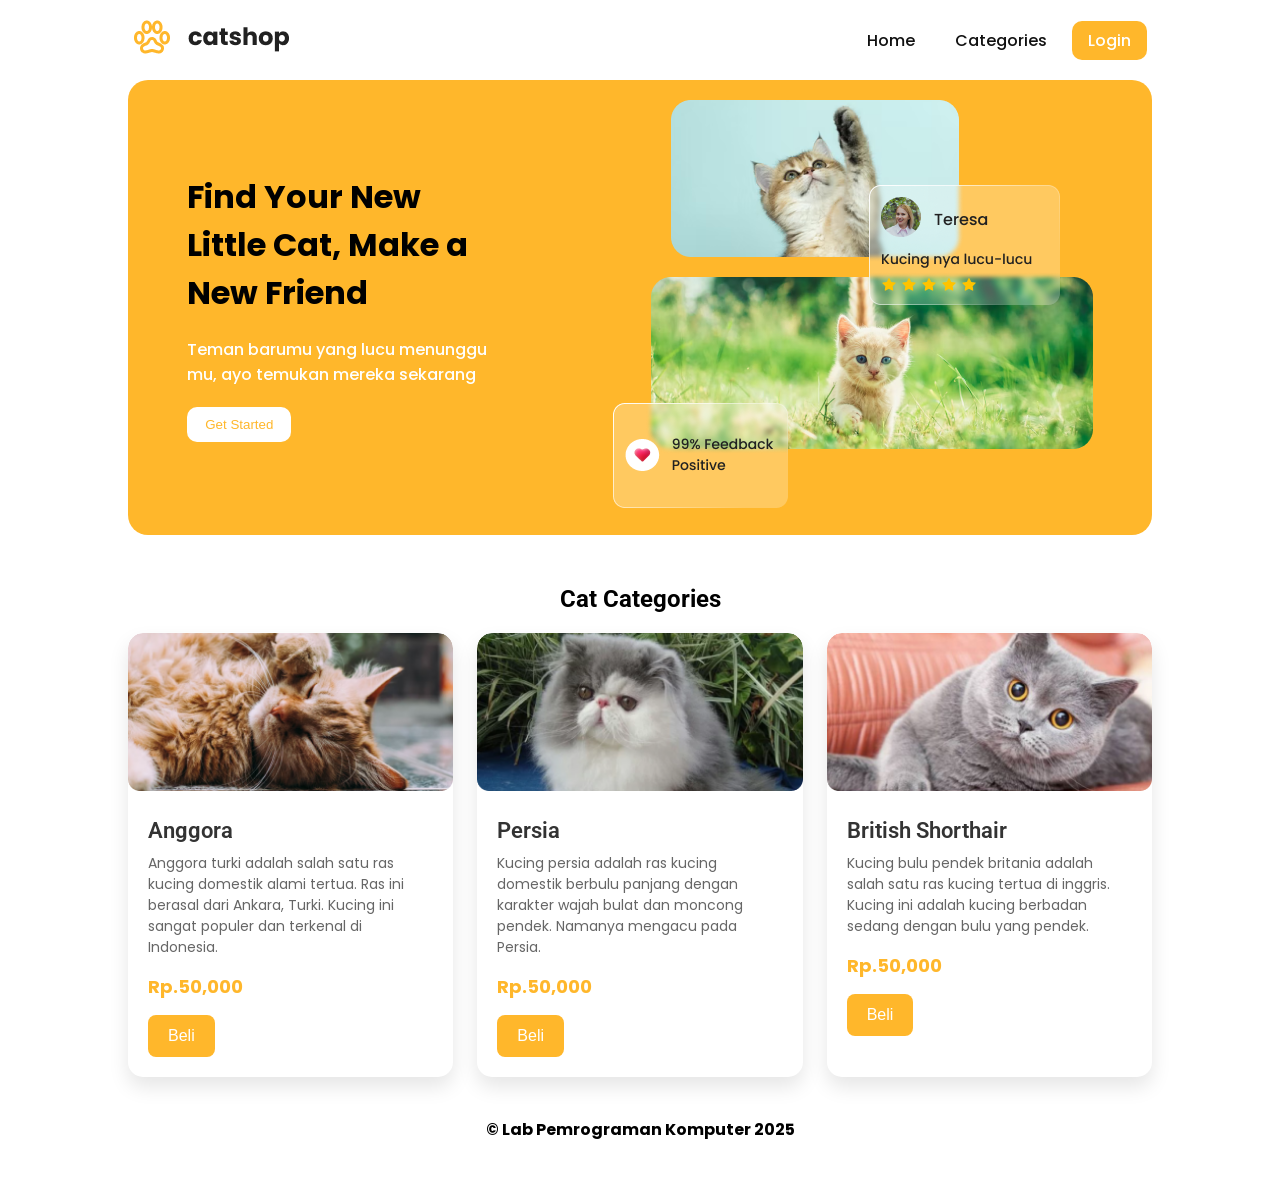
<file: index.html>
<!DOCTYPE html>
<html lang="en">
  <head>
    <link rel="icon" href="assets/icon.png" />
    <title>Home</title>
    <link rel="stylesheet" href="css/style.css" />
    <link rel="preconnect" href="https://fonts.googleapis.com" />
    <link rel="preconnect" href="https://fonts.gstatic.com" crossorigin />
    <link
      href="https://fonts.googleapis.com/css2?family=Poppins:wght@400;500;700&family=Roboto:wght@500;700&display=swap"
      rel="stylesheet"
    />
    <link
      rel="stylesheet"
      href="https://cdnjs.cloudflare.com/ajax/libs/font-awesome/5.15.3/css/all.min.css"
    />
    <link rel="stylesheet" href="style.css" />
  </head>

  <body>
    <div class="container">
      <header>
        <nav>
          <div class="logo">
            <img src="assets/logo.png" alt="" />
          </div>
          <input type="checkbox" id="click" />
          <label for="click" class="menu-btn">
            <i class="fas fa-bars"></i>
          </label>
          <ul>
            <li><a href="#">Home</a></li>
            <li><a href="#">Categories</a></li>
            <li><a href="login.html" class="btn_login">Login</a></li>
          </ul>
        </nav>
      </header>
      <main>
        <div class="jumbotron">
          <div class="jumbotron-text">
            <h1>Find Your New Little Cat, Make a New Friend</h1>
            <p>
              Teman barumu yang lucu menunggu mu, ayo temukan mereka sekarang
            </p>
            <button type="button" class="btn_getStarted">Get Started</button>
          </div>
          <div class="jumbotron-img">
            <img src="assets/jumbotron.png" alt="" />
          </div>
        </div>
        <div class="cards-categories">
          <h2>Cat Categories</h2>
          <div class="card-categories">
            <div class="card">
              <div class="card-image">
                <img src="assets/anggora.png" alt="gambar tidak ditemukan" />
              </div>
              <div class="card-content">
                <h5>Anggora</h5>
                <p class="description">
                  Anggora turki adalah salah satu ras kucing domestik alami
                  tertua. Ras ini berasal dari Ankara, Turki. Kucing ini sangat
                  populer dan terkenal di Indonesia.
                </p>
                <p class="price"><span>Rp.</span>50,000</p>
                <button class="btn_belanja" type="submit">Beli</button>
              </div>
            </div>
            <div class="card">
              <div class="card-image">
                <img src="assets/persia.png" alt="gambar tidak ditemukan" />
              </div>
              <div class="card-content">
                <h5>Persia</h5>
                <p class="description">
                  Kucing persia adalah ras kucing domestik berbulu panjang
                  dengan karakter wajah bulat dan moncong pendek. Namanya
                  mengacu pada Persia.
                </p>
                <p class="price"><span>Rp.</span>50,000</p>
                <button class="btn_belanja" type="submit">Beli</button>
              </div>
            </div>
            <div class="card">
              <div class="card-image">
                <img src="assets/british.png" alt="gambar tidak ditemukan" />
              </div>
              <div class="card-content">
                <h5>British Shorthair</h5>
                <p class="description">
                  Kucing bulu pendek britania adalah salah satu ras kucing
                  tertua di inggris. Kucing ini adalah kucing berbadan sedang
                  dengan bulu yang pendek.
                </p>
                <p class="price"><span>Rp.</span>50,000</p>
                <button class="btn_belanja" type="submit">Beli</button>
              </div>
            </div>
          </div>
        </div>
      </main>
      <footer>
        <h4>&copy; Lab Pemrograman Komputer 2025</h4>
      </footer>
    </div>
  </body>
</html>
</file>
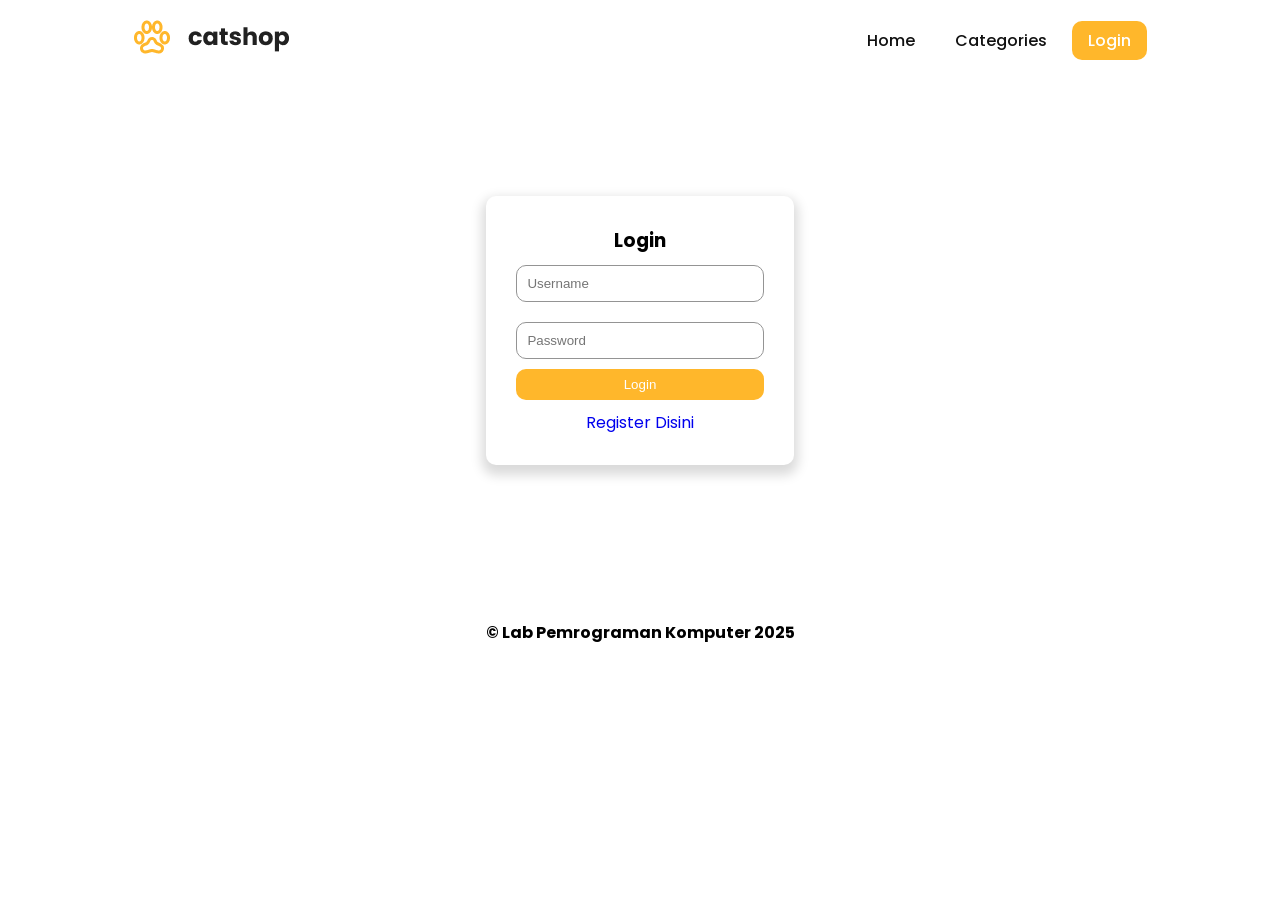
<file: login.html>
<!DOCTYPE html>
<html lang="en">
  <head>
    <title>Login</title>
    <link rel="icon" href="assets/icon.png" />
    <link rel="stylesheet" href="css/style.css" />
    <link rel="preconnect" href="https://fonts.googleapis.com" />
    <link rel="preconnect" href="https://fonts.gstatic.com" crossorigin />
    <link
      href="https://fonts.googleapis.com/css2?family=Poppins:wght@400;500;700&family=Roboto:wght@500;700&display=swap"
      rel="stylesheet"
    />
    <link
      rel="stylesheet"
      href="https://cdnjs.cloudflare.com/ajax/libs/font-awesome/5.15.3/css/all.min.css"
    />
    <link rel="stylesheet" href="style.css" />
  </head>
  <body>
    <div class="container">
      <header>
        <nav>
          <div class="logo">
            <img src="assets/logo.png" alt="" />
          </div>
          <input type="checkbox" id="click" />
          <label for="click" class="menu-btn">
            <i class="fas fa-bars"></i>
          </label>
          <ul>
            <li><a href="index.html">Home</a></li>
            <li><a href="#">Categories</a></li>
            <li><a href="login.html" class="btn_login">Login</a></li>
          </ul>
        </nav>
      </header>
      <main>
        <div class="center">
          <div class="form-login">
            <h3>Login</h3>
            <form action="">
              <input
                class="input"
                type="text"
                name="username"
                placeholder="Username"
              />
              <input
                class="input"
                type="password"
                name="password"
                placeholder="Password"
              />
              <button type="submit" class="btn_login" name="login" id="login">
                Login
              </button>
            </form>
            <a href="register.html" class="link-register"> Register Disini</a>
          </div>
        </div>
      </main>
      <footer>
        <h4>&copy; Lab Pemrograman Komputer 2025</h4>
      </footer>
    </div>
  </body>
</html>
</file>
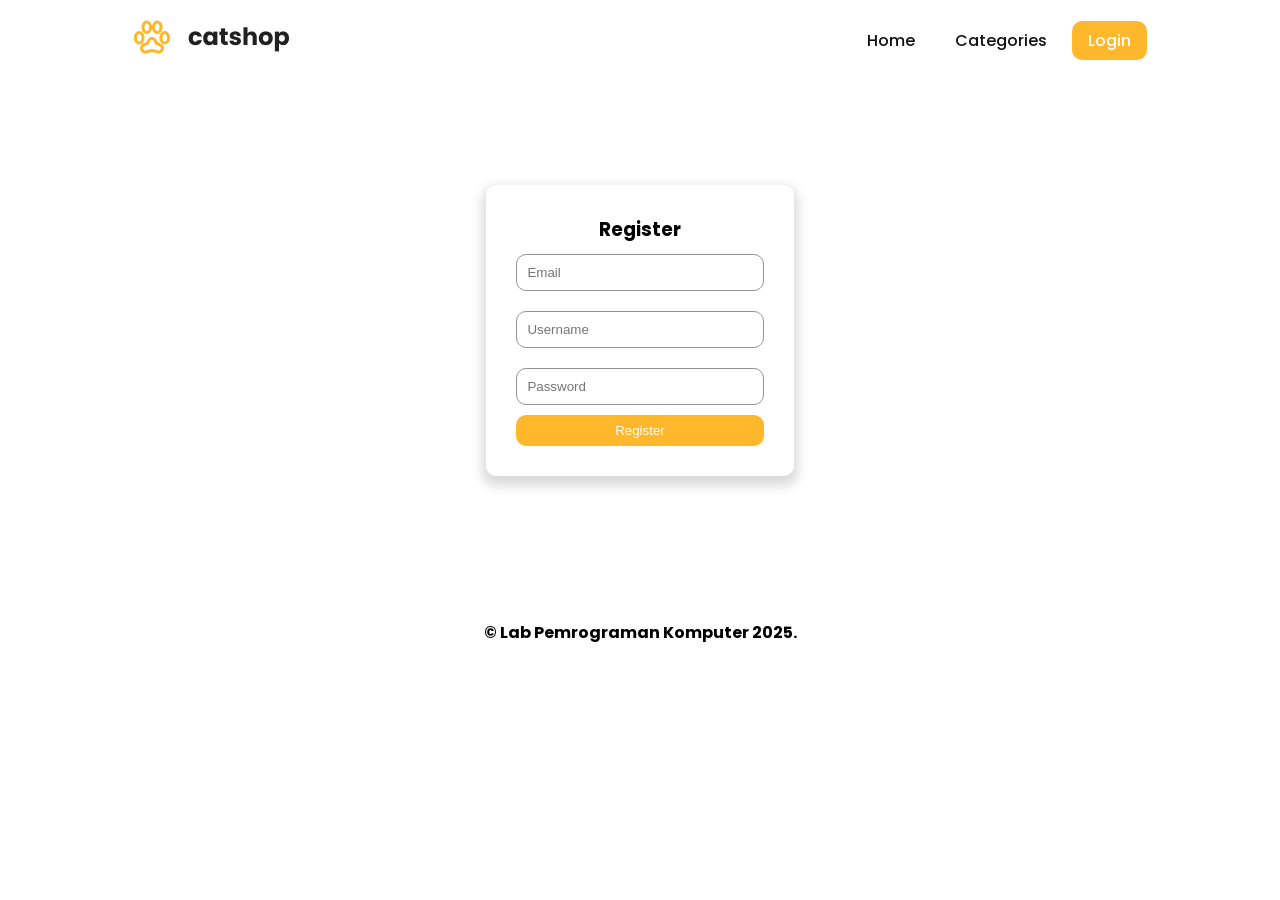
<file: register.html>
<!DOCTYPE html>
<html lang="en">
  <head>
    <title>Register</title>
    <link rel="icon" href="assets/icon.png" />
    <link rel="stylesheet" href="css/style.css" />
    <link rel="preconnect" href="https://fonts.googleapis.com" />
    <link rel="preconnect" href="https://fonts.gstatic.com" crossorigin />
    <link
      href="https://fonts.googleapis.com/css2?family=Poppins:wght@400;500;700&family=Roboto:wght@500;700&display=swap"
      rel="stylesheet"
    />
    <link
      rel="stylesheet"
      href="https://cdnjs.cloudflare.com/ajax/libs/font-awesome/5.15.3/css/all.min.css"
    />
    <link rel="stylesheet" href="style.css" />
  </head>
  <body>
    <div class="container">
      <header>
        <nav>
          <div class="logo">
            <img src="assets/logo.png" alt="" />
          </div>
          <input type="checkbox" id="click" />
          <label for="click" class="menu-btn">
            <i class="fas fa-bars"></i>
          </label>
          <ul>
            <li><a href="index.html">Home</a></li>
            <li><a href="#">Categories</a></li>
            <li><a href="login.html" class="btn_login">Login</a></li>
          </ul>
        </nav>
      </header>
      <main>
        <div class="center">
          <div class="form-login">
            <h3>Register</h3>
            <form action="">
              <input
                class="input"
                type="email"
                name="email"
                placeholder="Email"
              />
              <input
                class="input"
                type="text"
                name="username"
                placeholder="Username"
              />
              <input
                class="input"
                type="password"
                name="password"
                placeholder="Password"
              />
              <button
                type="submit"
                class="btn_login"
                name="register"
                id="register"
              >
                Register
              </button>
            </form>
          </div>
        </div>
      </main>
      <footer>
        <h4>&copy; Lab Pemrograman Komputer 2025.</h4>
      </footer>
    </div>
  </body>
</html>
</file>
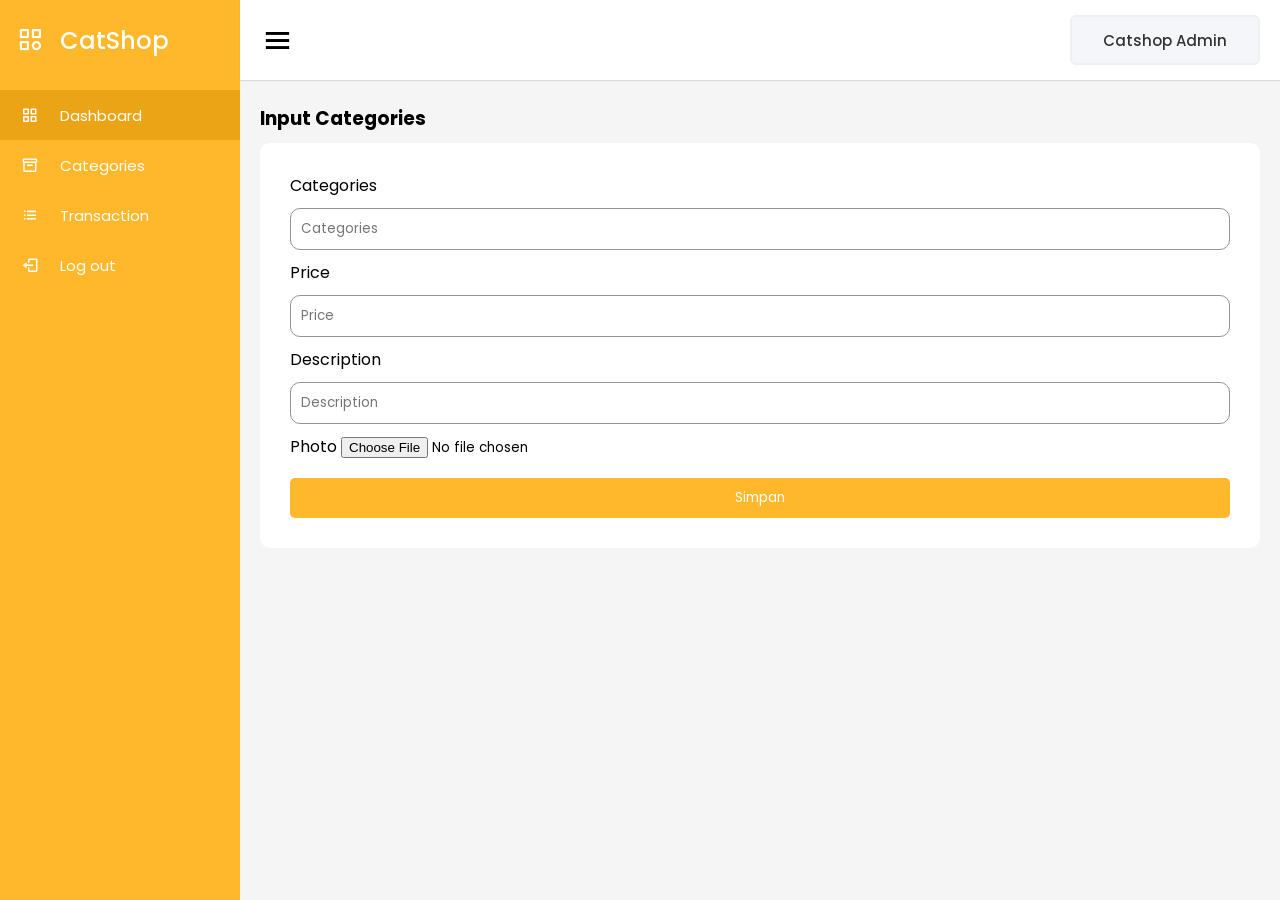
<file: categories/categories-entry.html>
<!DOCTYPE html>
<html lang="en" dir="ltr">
  <head>
    <meta charset="UTF-8" />
    <link rel="icon" href="../assets/icon.png" />
    <link rel="stylesheet" href="../css/admin.css" />
    <!-- Boxicons CDN Link -->
    <link
      href="https://unpkg.com/boxicons@2.0.7/css/boxicons.min.css"
      rel="stylesheet"
    />
    <meta name="viewport" content="width=device-width, initial-scale=1.0" />
    <title>Catshop Admin | Categories Entry</title>
  </head>

  <body>
    <div class="sidebar">
      <div class="logo-details">
        <i class="bx bx-category"></i>
        <span class="logo_name">CatShop</span>
      </div>
      <ul class="nav-links">
        <li>
          <a href="../admin.html" class="active">
            <i class="bx bx-grid-alt"></i>
            <span class="links_name">Dashboard</span>
          </a>
        </li>
        <li>
          <a href="../categories/categories.html">
            <i class="bx bx-box"></i>
            <span class="links_name">Categories</span>
          </a>
        </li>
        <li>
          <a href="../transaction/transaction.html">
            <i class="bx bx-list-ul"></i>
            <span class="links_name">Transaction</span>
          </a>
        </li>
        <li>
          <a href="#">
            <i class="bx bx-log-out"></i>
            <span class="links_name">Log out</span>
          </a>
        </li>
      </ul>
    </div>
    <section class="home-section">
      <nav>
        <div class="sidebar-button">
          <i class="bx bx-menu sidebarBtn"></i>
        </div>
        <div class="profile-details">
          <span class="admin_name">Catshop Admin</span>
        </div>
      </nav>
      <div class="home-content">
        <h3>Input Categories</h3>
        <div class="form-login">
          <form action="">
            <label for="categories">Categories</label>
            <input
              class="input"
              type="text"
              name="categories"
              id="categories"
              placeholder="Categories"
            />
            <label for="categories">Price</label>
            <input
              class="input"
              type="text"
              name="price"
              id="price"
              placeholder="Price"
            />
            <label for="categories">Description</label>
            <input
              class="input"
              type="text"
              name="Description"
              id="Description"
              placeholder="Description"
            />
            <label for="photo">Photo</label>
            <input
              type="file"
              name="photo"
              id="photo"
              style="margin-bottom: 20px"
            />
            <button type="submit" class="btn btn-simpan" name="simpan">
              Simpan
            </button>
          </form>
        </div>
      </div>
    </section>
    <script>
      let sidebar = document.querySelector(".sidebar");
      let sidebarBtn = document.querySelector(".sidebarBtn");
      sidebarBtn.onclick = function () {
        sidebar.classList.toggle("active");
        if (sidebar.classList.contains("active")) {
          sidebarBtn.classList.replace("bx-menu", "bx-menu-alt-right");
        } else sidebarBtn.classList.replace("bx-menu-alt-right", "bx-menu");
      };
    </script>
  </body>
</html>
</file>
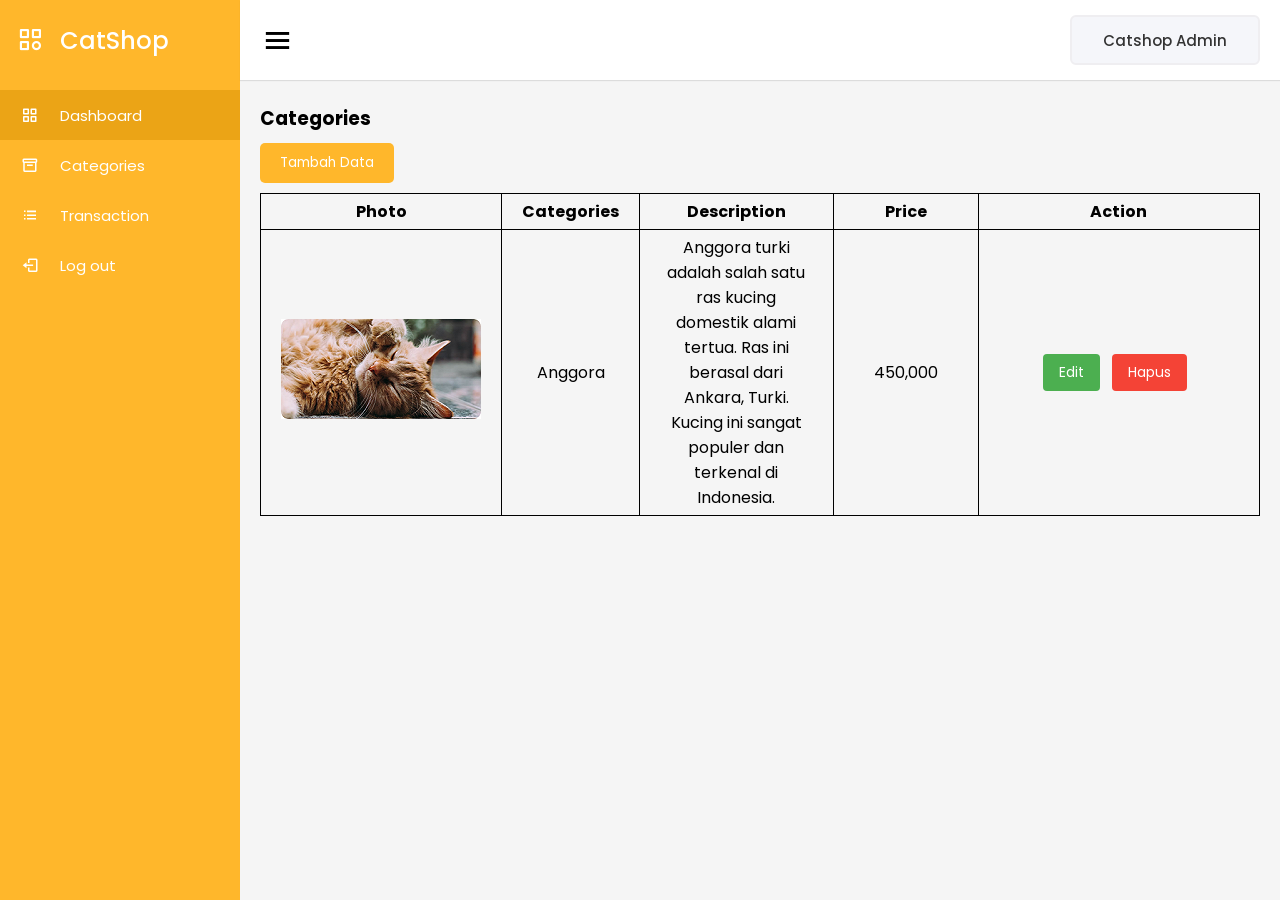
<file: categories/categories.html>
<!DOCTYPE html>
<html lang="en" dir="ltr">
  <head>
    <meta charset="UTF-8" />
    <link rel="icon" href="../assets/icon.png" />
    <link rel="stylesheet" href="../css/admin.css" />
    <!-- Boxicons CDN Link -->
    <link
      href="https://unpkg.com/boxicons@2.0.7/css/boxicons.min.css"
      rel="stylesheet"
    />
    <meta name="viewport" content="width=device-width, initial-scale=1.0" />
    <title>Catshop Admin | Categories</title>
  </head>

  <body>
    <div class="sidebar">
      <div class="logo-details">
        <i class="bx bx-category"></i>
        <span class="logo_name">CatShop</span>
      </div>
      <ul class="nav-links">
        <li>
          <a href="../admin.html" class="active">
            <i class="bx bx-grid-alt"></i>
            <span class="links_name">Dashboard</span>
          </a>
        </li>
        <li>
          <a href="../categories/categories.html">
            <i class="bx bx-box"></i>
            <span class="links_name">Categories</span>
          </a>
        </li>
        <li>
          <a href="../transaction/transaction.html">
            <i class="bx bx-list-ul"></i>
            <span class="links_name">Transaction</span>
          </a>
        </li>
        <li>
          <a href="#">
            <i class="bx bx-log-out"></i>
            <span class="links_name">Log out</span>
          </a>
        </li>
      </ul>
    </div>
    <section class="home-section">
      <nav>
        <div class="sidebar-button">
          <i class="bx bx-menu sidebarBtn"></i>
        </div>
        <div class="profile-details">
          <span class="admin_name">Catshop Admin</span>
        </div>
      </nav>
      <div class="home-content">
        <h3>Categories</h3>
        <button type="button" class="btn btn-tambah">
          <a href="categories-entry.html">Tambah Data</a>
        </button>
        <table class="table-data">
          <thead>
            <tr>
              <th scope="col" style="width: 20%">Photo</th>
              <th>Categories</th>
              <th scope="col" style="width: 20%">Description</th>
              <th scope="col" style="width: 15%">Price</th>
              <th scope="col" style="width: 30%">Action</th>
            </tr>
          </thead>
          <tbody>
            <tr>
              <td><img src="../assets/thumbnail/anggora.png" alt="" /></td>
              <td>Anggora</td>
              <td>
                Anggora turki adalah salah satu ras kucing domestik alami
                tertua. Ras ini berasal dari Ankara, Turki. Kucing ini sangat
                populer dan terkenal di Indonesia.
              </td>
              <td>450,000</td>
              <td>
                <button class="btn-edit" onclick="editCategory()">Edit</button>
                <button class="btn-delete" onclick="deleteCategory()">
                  Hapus
                </button>
              </td>
            </tr>
          </tbody>
        </table>
      </div>
    </section>
    <script>
      let sidebar = document.querySelector(".sidebar");
      let sidebarBtn = document.querySelector(".sidebarBtn");
      sidebarBtn.onclick = function () {
        sidebar.classList.toggle("active");
        if (sidebar.classList.contains("active")) {
          sidebarBtn.classList.replace("bx-menu", "bx-menu-alt-right");
        } else sidebarBtn.classList.replace("bx-menu-alt-right", "bx-menu");
      };
    </script>
  </body>
</html>
</file>
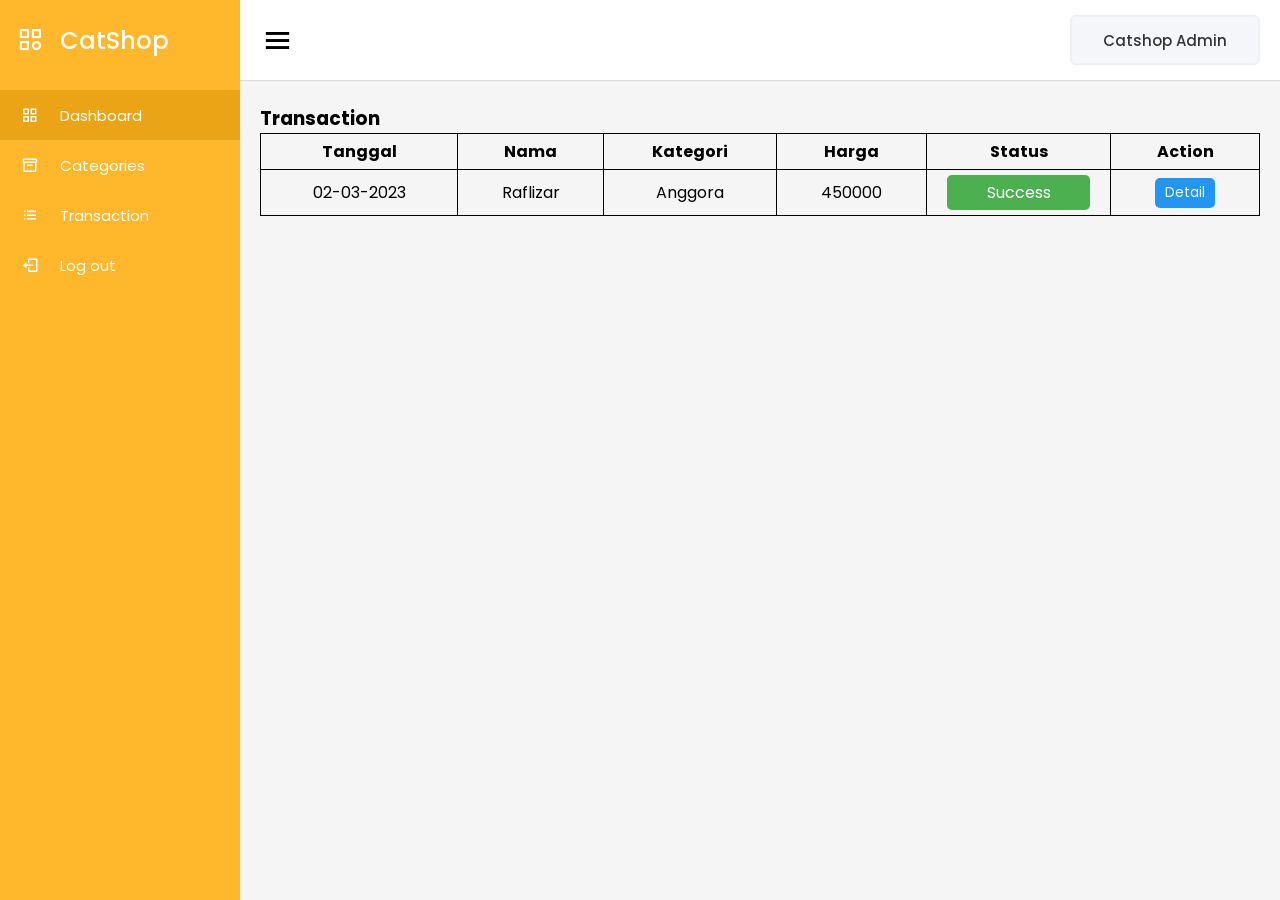
<file: transaction/transaction.html>
<!DOCTYPE html>
<html lang="en">
  <head>
    <meta charset="UTF-8" />
    <link rel="icon" href="../assets/icon.png" />
    <link rel="stylesheet" href="../css/admin.css" />
    <!-- Boxicons CDN Link -->
    <link
      href="https://unpkg.com/boxicons@2.0.7/css/boxicons.min.css"
      rel="stylesheet"
    />
    <meta name="viewport" content="width=device-width, initial-scale=1.0" />
    <title>Catshop Admin | Transaction</title>
  </head>

  <body>
    <div class="sidebar">
      <div class="logo-details">
        <i class="bx bx-category"></i>
        <span class="logo_name">CatShop</span>
      </div>
      <ul class="nav-links">
        <li>
          <a href="../admin.html" class="active">
            <i class="bx bx-grid-alt"></i>
            <span class="links_name">Dashboard</span>
          </a>
        </li>
        <li>
          <a href="../categories/categories.html">
            <i class="bx bx-box"></i>
            <span class="links_name">Categories</span>
          </a>
        </li>
        <li>
          <a href="../transaction/transaction.html">
            <i class="bx bx-list-ul"></i>
            <span class="links_name">Transaction</span>
          </a>
        </li>
        <li>
          <a href="#">
            <i class="bx bx-log-out"></i>
            <span class="links_name">Log out</span>
          </a>
        </li>
      </ul>
    </div>
    <section class="home-section">
      <nav>
        <div class="sidebar-button">
          <i class="bx bx-menu sidebarBtn"></i>
        </div>
        <div class="profile-details">
          <span class="admin_name">Catshop Admin</span>
        </div>
      </nav>
      <div class="home-content">
        <h3>Transaction</h3>
        <table class="table-data">
          <thead>
            <tr>
              <th>Tanggal</th>
              <th>Nama</th>
              <th>Kategori</th>
              <th>Harga</th>
              <th>Status</th>
              <th>Action</th>
            </tr>
          </thead>
          <tbody>
            <tr>
              <td>02-03-2023</td>
              <td>Raflizar</td>
              <td>Anggora</td>
              <td>450000</td>
              <td>
                <p class="success">Success</p>
              </td>
              <td>
                <button
                  class="btn_detail"
                  onclick="showDetails('02-03-2023', 'Raflizar', 'Anggora', '450000', 'Success')"
                >
                  Detail
                </button>
              </td>
            </tr>
            <!-- Add more rows as needed -->
          </tbody>
        </table>
      </div>
    </section>
    <script>
      let sidebar = document.querySelector(".sidebar");
      let sidebarBtn = document.querySelector(".sidebarBtn");
      sidebarBtn.onclick = function () {
        sidebar.classList.toggle("active");
        if (sidebar.classList.contains("active")) {
          sidebarBtn.classList.replace("bx-menu", "bx-menu-alt-right");
        } else sidebarBtn.classList.replace("bx-menu-alt-right", "bx-menu");
      };
      function showDetails(tanggal, nama, kategori, harga, status) {
        alert(
          `Tanggal: ${tanggal}\nNama: ${nama}\nKategori: ${kategori}\nHarga: ${harga}\nStatus: ${status}`
        );
      }
    </script>
  </body>
</html>
</file>
<file: css/style.css>
* {
  margin: 0;
  padding: 0;
  box-sizing: border-box;
}

.container {
  width: 80%;
  margin: 0 auto;
}

body {
  font-family: "Poppins", sans-serif;
}

/* new nav */
nav {
  display: flex;
  height: 80px;
  width: 100%;
  align-items: center;
  justify-content: space-between;
  flex-wrap: wrap;
}
nav ul {
  display: flex;
  flex-wrap: wrap;
  list-style: none;
}
nav ul li {
  margin: 0 5px;
}
nav ul li a {
  color: #111;
  text-decoration: none;
  font-weight: 500;
  padding: 8px 15px;
  transition: all 0.3s ease;
}
nav ul li a.active,
nav ul li a:hover {
  color: #ffb72b;
}
nav .menu-btn i {
  color: #000;
  font-size: 22px;
  cursor: pointer;
  display: none;
}
input[type="checkbox"] {
  display: none;
}

.btn_login {
  background-color: #ffb72b;
  width: 100%;
  padding: 8px 16px;
  border-radius: 10px;
  border: none;
  cursor: pointer;
  color: white;
}

.btn_login:hover {
  background-color: #eba416;
  color: #fff;
}

/* style jumbotron */
.jumbotron {
  display: flex;
  background-color: #ffb72b;
  border-radius: 20px;
  padding: 20px 0;
  justify-content: space-around;
  align-items: center;
  margin-bottom: 50px;
}

.jumbotron-text {
  width: 30%;
  font-weight: 500;
}

.jumbotron-text p {
  color: white;
  margin: 20px 0;
}

.jumbotron-text button {
  padding: 10px 18px;
  border: none;
  border-radius: 10px;
  background-color: white;
  color: #ffb72b;
  cursor: pointer;
}

/* style card-categories */
.cards-categories {
  display: flex;
  flex-direction: column;
  align-items: center;
}

.cards-categories h2 {
  font-family: "Roboto", sans-serif;
  font-size: 24px;
  margin-bottom: 20px;
  text-align: center;
}

.card-categories {
  display: grid;
  gap: 1.5rem;
  grid-template-columns: repeat(auto-fit, minmax(20rem, 1fr));
}

.card {
  box-shadow: 0 10px 20px rgba(0, 0, 0, 0.1);
  border-radius: 15px;
  overflow: hidden;
  transition: transform 0.3s ease-in-out;
}

.card:hover {
  transform: scale(1.05);
}

.card .card-image {
  overflow: hidden;
  border-radius: 15px 15px 0 0;
}

.card img {
  width: 100%;
  height: auto;
  object-fit: cover;
  border-radius: 15px 15px 0 0;
}

.card-content {
  padding: 20px;
}

.card h5 {
  margin-bottom: 10px;
  font-family: "Roboto", sans-serif;
  font-size: 22px;
  font-weight: 600;
  color: #333;
}

.card p.description {
  font-size: 14px;
  color: #666;
  margin-bottom: 15px;
}

.card p.price {
  font-size: 18px;
  font-weight: bold;
  color: #ffb72b;
  margin-bottom: 15px;
}

.card .btn_belanja {
  background-color: #ffb72b;
  padding: 12px 20px;
  border-radius: 8px;
  border: none;
  cursor: pointer;
  color: white;
  font-size: 16px;
  transition: background-color 0.3s ease;
}

.card .btn_belanja:hover {
  background-color: #eba416;
}

/* footer */
footer {
  display: flex;
  justify-content: center;
  align-items: center;
  margin: 40px 0;
}

/* style page login */

.center {
  display: flex;
  justify-content: center;
  align-items: center;
  height: 500px;
}

.form-login {
  display: flex;
  flex-direction: column;
  align-items: center;
  width: 30%;
  background-color: white;
  padding: 30px;
  margin: 0 auto;
  box-shadow: 0 6px 12px 4px rgba(0, 0, 0, 0.15);
  border-radius: 10px;
}

.input {
  width: 100%;
  margin: 10px 0;
  padding: 10px;
  border-radius: 10px;
  border: 1px solid rgb(148, 148, 148);
}

.link-register {
  text-decoration: none;
  margin-top: 10px;
}

/* responsive */
@media screen and (max-width: 1023px) {
  .container {
    width: 100%;
    margin: 0 auto;
  }
  /* navbar responsive */
  nav {
    padding: 0 40px 0 50px;
    position: fixed;
  }

  nav .menu-btn i {
    display: block;
  }
  #click:checked ~ .menu-btn i:before {
    content: "\f00d";
  }
  nav ul {
    position: absolute;
    top: 80px;
    left: -100%;
    background: rgba(0, 0, 0, 0.85);
    width: 100%;
    text-align: center;
    display: block;
    transition: all 0.3s ease;
  }
  #click:checked ~ ul {
    left: 0;
  }
  nav ul li {
    width: 100%;
    margin: 40px 0;
  }
  nav ul li a {
    width: 100%;
    margin-left: -100%;
    display: block;
    font-size: 20px;
    color: #fff;
    transition: 0.6s cubic-bezier(0.68, -0.55, 0.265, 1.55);
  }
  #click:checked ~ ul li a {
    margin-left: 0px;
  }
  nav ul li a.active,
  nav ul li a:hover {
    color: #ffb72b;
  }

  /* jumbotron responsive */
  .jumbotron {
    flex-direction: column-reverse;
    border-radius: 0px !important;
    justify-content: center;
  }
  .jumbotron-img img {
    width: 100% !important;
  }

  .jumbotron-text {
    width: 100% !important;
    padding-left: 20px;
  }

  /* card-categories responsive */
  .card-categories {
    flex-direction: column;
    gap: 20px;
    margin: 0 10px;
  }

  .card {
    width: 100% !important;
  }

  /* form-login responsive */
  .form-login {
    width: 80%;
  }
  .modal-content {
    width: 80%; /* Sesuaikan ukuran modal untuk layar kecil */
  }
}
</file>
<file: style.css>
* {
  margin: 0;
  padding: 0;
  box-sizing: border-box;
}

.container {
  width: 80%;
  margin: 0 auto;
}

body {
  font-family: "Poppins", sans-serif;
}

/* new nav */
nav {
  display: flex;
  height: 80px;
  width: 100%;
  align-items: center;
  justify-content: space-between;
  flex-wrap: wrap;
}
nav ul {
  display: flex;
  flex-wrap: wrap;
  list-style: none;
}
nav ul li {
  margin: 0 5px;
}
nav ul li a {
  color: #111;
  text-decoration: none;
  font-weight: 500;
  padding: 8px 15px;
  transition: all 0.3s ease;
}
nav ul li a.active,
nav ul li a:hover {
  color: #ffb72b;
}
nav .menu-btn i {
  color: #000;
  font-size: 22px;
  cursor: pointer;
  display: none;
}
input[type="checkbox"] {
  display: none;
}

.btn_login {
  background-color: #ffb72b;
  width: 100%;
  padding: 8px 16px;
  border-radius: 10px;
  border: none;
  cursor: pointer;
  color: white;
}

.btn_login:hover {
  background-color: #eba416;
  color: #fff;
}

/* style jumbotron */
.jumbotron {
  display: flex;
  background-color: #ffb72b;
  border-radius: 20px;
  padding: 20px 0;
  justify-content: space-around;
  align-items: center;
  margin-bottom: 50px;
}

.jumbotron-text {
  width: 30%;
  font-weight: 500;
}

.jumbotron-text p {
  color: white;
  margin: 20px 0;
}

.jumbotron-text button {
  padding: 10px 18px;
  border: none;
  border-radius: 10px;
  background-color: white;
  color: #ffb72b;
  cursor: pointer;
}

/* style card-categories */
.cards-categories {
  display: flex;
  flex-direction: column;
  align-items: center;
}

.cards-categories h2 {
  font-family: "Roboto", sans-serif;
  font-size: 24px;
  margin-bottom: 20px;
  text-align: center;
}

.card-categories {
  display: grid;
  gap: 1.5rem;
  grid-template-columns: repeat(auto-fit, minmax(20rem, 1fr));
}

.card {
  box-shadow: 0 10px 20px rgba(0, 0, 0, 0.1);
  border-radius: 15px;
  overflow: hidden;
  transition: transform 0.3s ease-in-out;
}

.card:hover {
  transform: scale(1.05);
}

.card .card-image {
  overflow: hidden;
  border-radius: 15px 15px 0 0;
}

.card img {
  width: 100%;
  height: auto;
  object-fit: cover;
  border-radius: 15px 15px 0 0;
}

.card-content {
  padding: 20px;
}

.card h5 {
  margin-bottom: 10px;
  font-family: "Roboto", sans-serif;
  font-size: 22px;
  font-weight: 600;
  color: #333;
}

.card p.description {
  font-size: 14px;
  color: #666;
  margin-bottom: 15px;
}

.card p.price {
  font-size: 18px;
  font-weight: bold;
  color: #ffb72b;
  margin-bottom: 15px;
}

.card .btn_belanja {
  background-color: #ffb72b;
  padding: 12px 20px;
  border-radius: 8px;
  border: none;
  cursor: pointer;
  color: white;
  font-size: 16px;
  transition: background-color 0.3s ease;
}

.card .btn_belanja:hover {
  background-color: #eba416;
}

/* footer */
footer {
  display: flex;
  justify-content: center;
  align-items: center;
  margin: 40px 0;
}

/* style page login */

.center {
  display: flex;
  justify-content: center;
  align-items: center;
  height: 500px;
}

.form-login {
  display: flex;
  flex-direction: column;
  align-items: center;
  width: 30%;
  background-color: white;
  padding: 30px;
  margin: 0 auto;
  box-shadow: 0 6px 12px 4px rgba(0, 0, 0, 0.15);
  border-radius: 10px;
}

.input {
  width: 100%;
  margin: 10px 0;
  padding: 10px;
  border-radius: 10px;
  border: 1px solid rgb(148, 148, 148);
}

.link-register {
  text-decoration: none;
  margin-top: 10px;
}

/* responsive */
@media screen and (max-width: 1023px) {
  .container {
    width: 100%;
    margin: 0 auto;
  }
  /* navbar responsive */
  nav {
    padding: 0 40px 0 50px;
    position: relative;
  }

  nav .menu-btn i {
    display: block;
  }
  #click:checked ~ .menu-btn i:before {
    content: "\f00d";
  }
  nav ul {
    position: absolute;
    top: 80px;
    left: -100%;
    background: rgba(0, 0, 0, 0.85);
    width: 100%;
    text-align: center;
    display: block;
    transition: all 0.3s ease;
  }
  #click:checked ~ ul {
    left: 0;
  }
  nav ul li {
    width: 100%;
    margin: 40px 0;
  }
  nav ul li a {
    width: 100%;
    margin-left: -100%;
    display: block;
    font-size: 20px;
    color: #fff;
    transition: 0.6s cubic-bezier(0.68, -0.55, 0.265, 1.55);
  }
  #click:checked ~ ul li a {
    margin-left: 0px;
  }
  nav ul li a.active,
  nav ul li a:hover {
    color: #ffb72b;
  }

  /* jumbotron responsive */
  .jumbotron {
    flex-direction: column-reverse;
    border-radius: 0px !important;
    justify-content: center;
  }
  .jumbotron-img img {
    width: 100% !important;
  }

  .jumbotron-text {
    width: 100% !important;
    padding-left: 20px;
  }

  /* card-categories responsive */
  .card-categories {
    flex-direction: column;
    gap: 20px;
    margin: 0 10px;
  }

  .card {
    width: 100% !important;
  }

  /* form-login responsive */
  .form-login {
    width: 80%;
  }
  .modal-content {
    width: 80%; /* Sesuaikan ukuran modal untuk layar kecil */
  }
}
</file>
<file: css/admin.css>
@import url("https://fonts.googleapis.com/css2?family=Poppins:wght@200;300;400;500;600;700&display=swap");
* {
  margin: 0;
  padding: 0;
  box-sizing: border-box;
  font-family: "Poppins", sans-serif;
}
/* sidebar */
.sidebar {
  position: fixed;
  height: 100%;
  width: 240px;
  background: #ffb72b;
  transition: all 0.5s ease;
}
.sidebar.active {
  width: 60px;
}
.sidebar .logo-details {
  height: 80px;
  display: flex;
  align-items: center;
}
.sidebar .logo-details i {
  font-size: 28px;
  font-weight: 500;
  color: #fff;
  min-width: 60px;
  text-align: center;
}
.sidebar .logo-details .logo_name {
  color: #fff;
  font-size: 24px;
  font-weight: 500;
}
.sidebar .nav-links {
  margin-top: 10px;
}
.sidebar .nav-links li {
  position: relative;
  list-style: none;
  height: 50px;
}
.sidebar .nav-links li a {
  height: 100%;
  width: 100%;
  display: flex;
  align-items: center;
  text-decoration: none;
  transition: all 0.4s ease;
}
.sidebar .nav-links li a.active {
  background: #eba416;
}
.sidebar .nav-links li a:hover {
  background: #eba416;
}
.sidebar .nav-links li i {
  min-width: 60px;
  text-align: center;
  font-size: 18px;
  color: #fff;
}
.sidebar .nav-links li a .links_name {
  color: #fff;
  font-size: 15px;
  font-weight: 400;
  white-space: nowrap;
}

/* main content */
.home-section {
  position: relative;
  background: #f5f5f5;
  min-height: 100vh;
  width: calc(100% - 240px);
  left: 240px;
  transition: all 0.5s ease;
}
.sidebar.active ~ .home-section {
  width: calc(100% - 60px);
  left: 60px;
}
.home-section nav {
  display: flex;
  justify-content: space-between;
  height: 80px;
  background: #fff;
  display: flex;
  align-items: center;
  position: fixed;
  width: calc(100% - 240px);
  left: 240px;
  z-index: 100;
  padding: 0 20px;
  box-shadow: 0 1px 1px rgba(0, 0, 0, 0.1);
  transition: all 0.5s ease;
}
.sidebar.active ~ .home-section nav {
  left: 60px;
  width: calc(100% - 60px);
}
.home-section nav .sidebar-button {
  display: flex;
  align-items: center;
  font-size: 24px;
  font-weight: 500;
}
nav .sidebar-button i {
  font-size: 35px;
  margin-right: 10px;
}

.home-section nav .profile-details {
  display: flex;
  align-items: center;
  justify-content: center;
  background: #f5f6fa;
  border: 2px solid #efeef1;
  border-radius: 6px;
  height: 50px;
  min-width: 190px;
}
.table-data {
  text-align: center;
  border-collapse: collapse;
  width: 100%;
  overflow-x: auto;
}

.btn-edit,
.btn-delete {
  padding: 8px 16px;
  margin-right: 8px;
  border: none;
  border-radius: 4px;
  cursor: pointer;
  font-size: 14px;
  transition: background-color 0.3s;
}

.btn-edit {
  background-color: #4caf50; /* Green */
  color: white;
}

.btn-delete {
  background-color: #f44336; /* Red */
  color: white;
}

.btn-edit:hover,
.btn-delete:hover {
  background-color: #45a049; /* Darker green */
}

nav .profile-details .admin_name {
  font-size: 15px;
  font-weight: 500;
  color: #333;
  white-space: nowrap;
}
.home-section .home-content {
  position: relative;
  padding-top: 104px;
  padding-left: 20px;
  padding-right: 20px;
}

.btn {
  background-color: #ffb72b;
  color: white;
  padding: 10px 20px;
  border: none;
  border-radius: 5px;
  cursor: pointer;
}

.btn a {
  text-decoration: none;
  color: white;
}

.btn-tambah {
  margin: 10px 0;
}

.btn-simpan {
  width: 100%;
}

.btn:hover {
  background-color: #eba416;
}

.table-data {
  text-align: center;
  border-collapse: collapse;
  width: 100%;
}
th,
td {
  border: 1px solid black;
  padding: 5px 20px;
}
.form-login {
  display: flex;
  flex-direction: column;
  align-items: center;
  background-color: white;
  padding: 30px;
  margin: 10px auto;
  border-radius: 10px;
}
.input {
  width: 100%;
  margin: 10px 0;
  padding: 10px;
  border-radius: 10px;
  border: 1px solid rgb(148, 148, 148);
}
/* waran status transaksi  */
.success {
  background-color: #4caf50; /* Green */
  color: white;
  border-radius: 5px;
  padding: 5px 10px;
}

.pending {
  background-color: #ffc107; /* Yellow */
  color: black;
}

.expire {
  background-color: #f44336; /* Red */
  color: white;
}

.cancel {
  background-color: #607d8b; /* Blue Grey */
  color: white;
}

.settlement {
  background-color: #2196f3; /* Blue */
  color: white;
}
.btn_detail {
  background-color: #2196f3; /* Blue */
  color: white;
  padding: 5px 10px;
  border-radius: 5px;
  border: none;
}
.btn_detail:hover {
  background-color: #0d8bf0; /* Blue */
}

/* Responsive Media Query */
@media (max-width: 1240px) {
  .sidebar {
    width: 60px;
  }
  .sidebar.active {
    width: 220px;
  }
  .home-section {
    width: calc(100% - 60px);
    left: 60px;
  }
  .sidebar.active ~ .home-section {
    /* width: calc(100% - 220px); */
    overflow: hidden;
    left: 220px;
  }
  .home-section nav {
    width: calc(100% - 60px);
    left: 60px;
  }
  .sidebar.active ~ .home-section nav {
    width: calc(100% - 220px);
    left: 220px;
  }
}
@media (max-width: 700px) {
  nav .profile-details {
    display: none !important;
  }
  .home-section nav .profile-details {
    height: 50px;
    min-width: 40px;
  }
}
@media (max-width: 550px) {
  .profile-details {
    display: none !important;
  }
}
@media (max-width: 400px) {
  .sidebar {
    width: 0;
  }
  .sidebar.active {
    width: 60px;
  }
  .home-section {
    width: 100%;
    left: 0;
  }
  .sidebar.active ~ .home-section {
    left: 60px;
    width: calc(100% - 60px);
  }
  .home-section nav {
    width: 100%;
    left: 0;
  }
  .sidebar.active ~ .home-section nav {
    left: 60px;
    width: calc(100% - 60px);
  }
}
</file>
